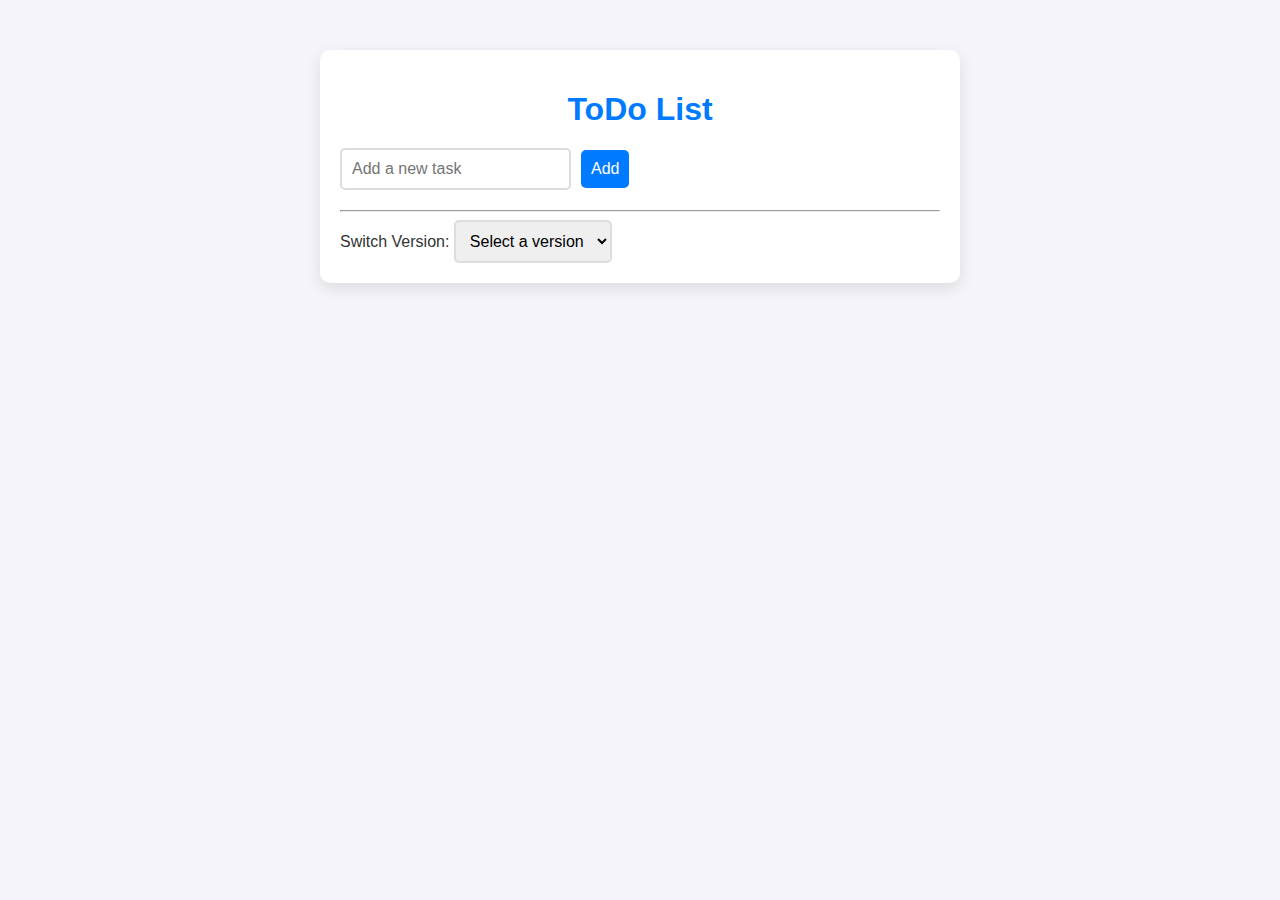
<file: index.html>
<!DOCTYPE html>
<html lang="en">
<head>
    <meta charset="UTF-8">
    <meta name="viewport" content="width=device-width, initial-scale=1.0">
    <title>ToDo App</title>
    <link rel="stylesheet" href="style.css">
</head>
<body>
    <div class="container">
        <h1>ToDo List</h1>
        <form id="todo-form">
            <input type="text" id="todo-input" placeholder="Add a new task" required>
            <button type="submit">Add</button>
        </form>
        <ul id="todo-list"></ul>
        <hr>
        <div>
            <label for="version-selector">Switch Version:</label>
            <select id="version-selector" onchange="switchVersion()">
                <option value="">Select a version</option>
                <option value="https://Marcel-2025.github.io/todo-web-app/">Main (Current)</option>
                <option value="https://Marcel-2025.github.io/todo-web-app/Version 1">Version 1</option>
                <option value="https://Marcel-2025.github.io/todo-web-app/Version 2">Version 2</option>
                <option value="https://Marcel-2025.github.io/todo-web-app/Version 3">Version 3</option>
                <option value="https://Marcel-2025.github.io/todo-web-app/Version 4">Version 4</option>
                <option value="https://Marcel-2025.github.io/todo-web-app/Version 5">Version 5</option>
            </select>
        </div>
    </div>
    <script>
        function switchVersion() {
            const selector = document.getElementById('version-selector');
            const url = selector.value;
            if (url) {
                window.location.href = url;
            }
        }
    </script>
</body>
</html>
</file>
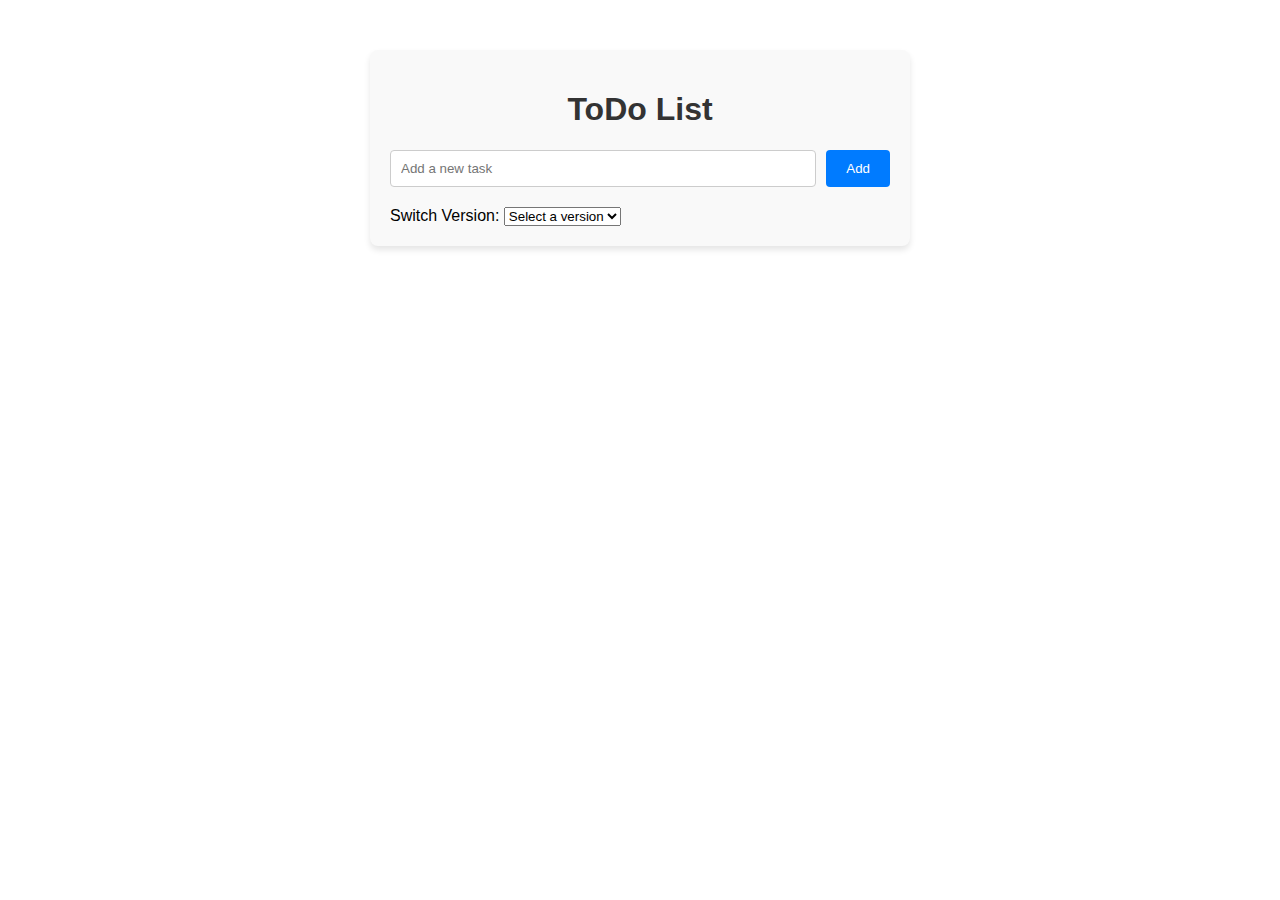
<file: Version 1/index.html>
<!DOCTYPE html>
<html lang="en">
<head>
    <meta charset="UTF-8">
    <meta name="viewport" content="width=device-width, initial-scale=1.0">
    <title>ToDo App</title>
    <link rel="stylesheet" href="style.css">
</head>
<body>
    <div class="container">
        <h1>ToDo List</h1>
        <form id="todo-form">
            <input type="text" id="todo-input" placeholder="Add a new task" required>
            <button type="submit">Add</button>
        </form>
        <ul id="todo-list"></ul>
            <script src="script.js"></script>
            <label for="version-selector">Switch Version:</label>
            <select id="version-selector" onchange="switchVersion()">
                <option value="">Select a version</option>
  <option value="https://Marcel-2025.github.io/todo-web-app/">Main (Current)</option>
  <option value="https://Marcel-2025.github.io/todo-web-app/Version 1/">Version 1</option>
  <option value="https://Marcel-2025.github.io/todo-web-app/Version 2/">Version 2</option>
  <option value="https://Marcel-2025.github.io/todo-web-app/Version 3/">Version 3</option>
  <option value="https://Marcel-2025.github.io/todo-web-app/Version 4/">Version 4</option>
  <option value="https://Marcel-2025.github.io/todo-web-app/Version 5/">Version 5</option>
            </select>
        </div>
    </div>
    <script>
        function switchVersion() {
            const selector = document.getElementById('version-selector');
            const url = selector.value;
            if (url) {
                window.location.href = url;
            }
        }
    </script>
    </div>

</body>
</html>
</file>
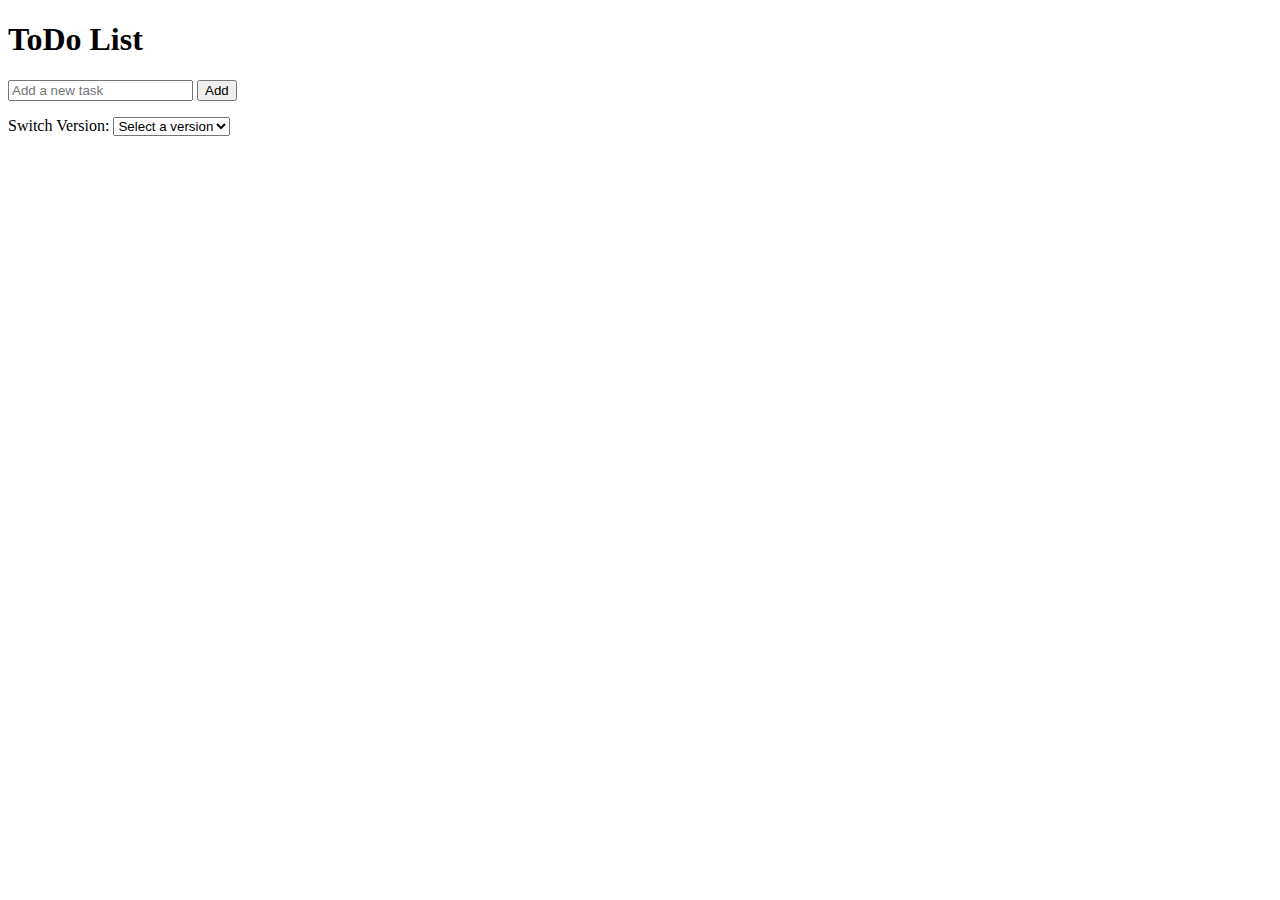
<file: Version 2/index.html>
<!DOCTYPE html>
<html lang="en">
<head>
    <meta charset="UTF-8">
    <meta name="viewport" content="width=device-width, initial-scale=1.0">
    <title>ToDo App</title>
    <link rel="stylesheet" href="style.css">
</head>
<body>
    <div class="container">
        <h1>ToDo List</h1>
        <form id="todo-form">
            <input type="text" id="todo-input" placeholder="Add a new task" required>
            <button type="submit">Add</button>
        </form>
        <ul id="todo-list"></ul>
               <script src="script.js"></script>
            <label for="version-selector">Switch Version:</label>
            <select id="version-selector" onchange="switchVersion()">
                <option value="">Select a version</option>
  <option value="https://Marcel-2025.github.io/todo-web-app/">Main (Current)</option>
  <option value="https://Marcel-2025.github.io/todo-web-app/Version 1/">Version 1</option>
  <option value="https://Marcel-2025.github.io/todo-web-app/Version 2/">Version 2</option>
  <option value="https://Marcel-2025.github.io/todo-web-app/Version 3/">Version 3</option>
  <option value="https://Marcel-2025.github.io/todo-web-app/Version 4/">Version 4</option>
  <option value="https://Marcel-2025.github.io/todo-web-app/Version 5/">Version 5</option>
            </select>
        </div>
    </div>
    <script>
        function switchVersion() {
            const selector = document.getElementById('version-selector');
            const url = selector.value;
            if (url) {
                window.location.href = url;
            }
        }
    </script>
    </div>
    <script src="script.js"></script>
</body>
</html>
</file>
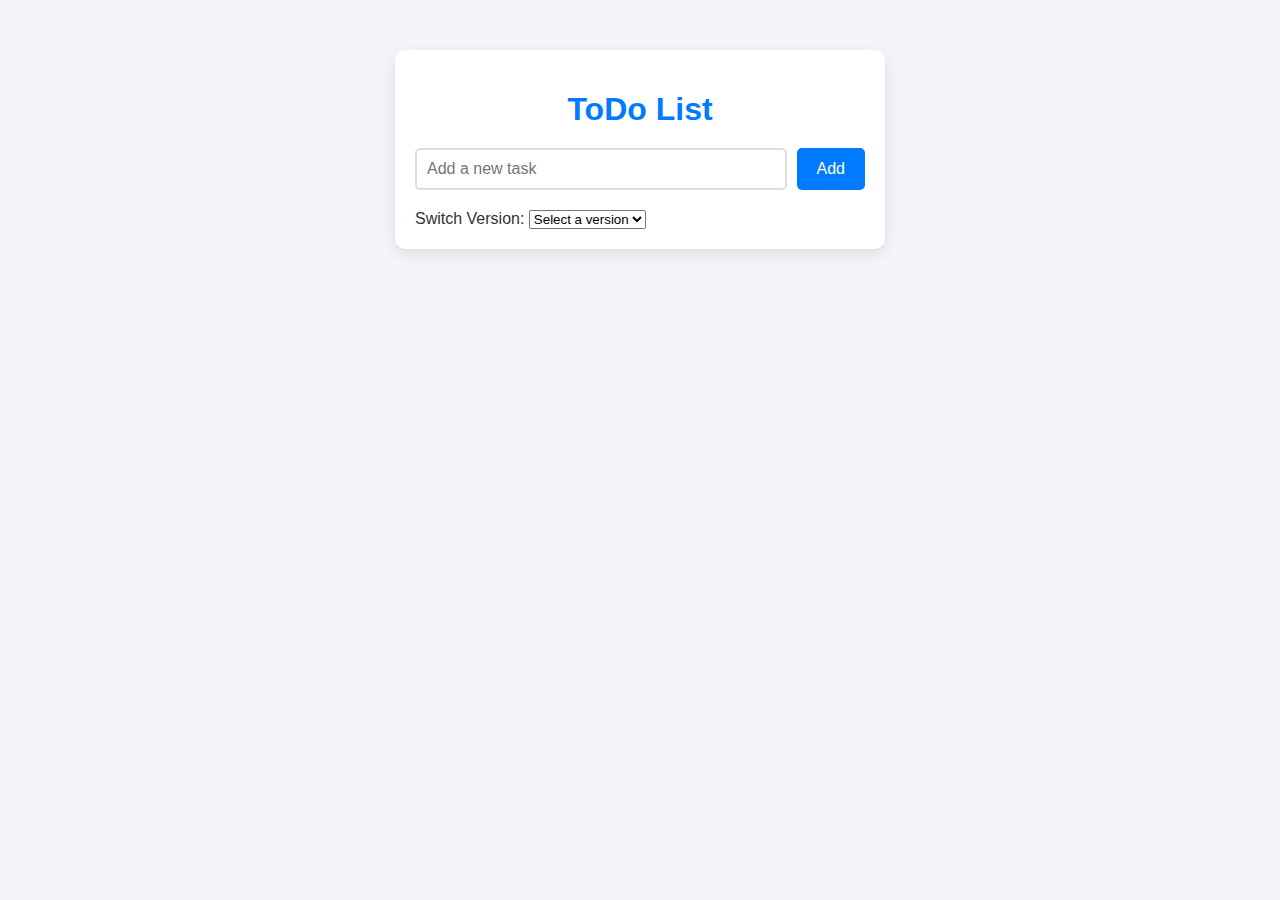
<file: Version 3/index.html>
<!DOCTYPE html>
<html lang="en">
<head>
    <meta charset="UTF-8">
    <meta name="viewport" content="width=device-width, initial-scale=1.0">
    <title>ToDo App</title>
    <link rel="stylesheet" href="style.css">
</head>
<body>
    <div class="container">
        <h1>ToDo List</h1>
        <form id="todo-form">
            <input type="text" id="todo-input" placeholder="Add a new task" required>
            <button type="submit">Add</button>
        </form>
        <ul id="todo-list"></ul>
               <script src="script.js"></script>
            <label for="version-selector">Switch Version:</label>
            <select id="version-selector" onchange="switchVersion()">
                <option value="">Select a version</option>
  <option value="https://Marcel-2025.github.io/todo-web-app/">Main (Current)</option>
  <option value="https://Marcel-2025.github.io/todo-web-app/Version 1/">Version 1</option>
  <option value="https://Marcel-2025.github.io/todo-web-app/Version 2/">Version 2</option>
  <option value="https://Marcel-2025.github.io/todo-web-app/Version 3/">Version 3</option>
  <option value="https://Marcel-2025.github.io/todo-web-app/Version 4/">Version 4</option>
  <option value="https://Marcel-2025.github.io/todo-web-app/Version 5/">Version 5</option>
            </select>
        </div>
    </div>
    <script>
        function switchVersion() {
            const selector = document.getElementById('version-selector');
            const url = selector.value;
            if (url) {
                window.location.href = url;
            }
        }
    </script>
    </div>
    <script src="script.js"></script>
    <div>
</div>
</body>
</html>
</file>
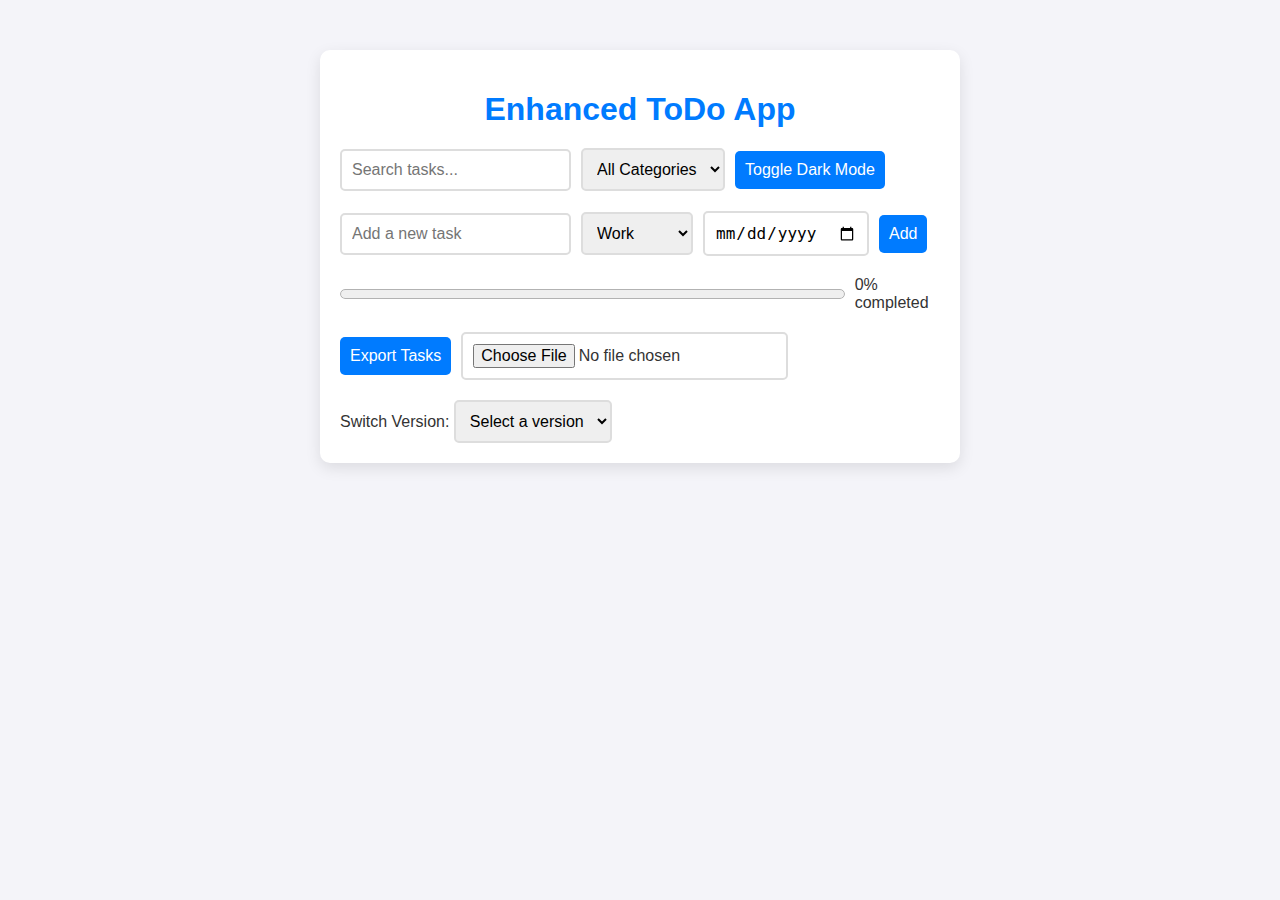
<file: Version 4/index.html>
<!DOCTYPE html>
<html lang="en">
<head>
    <meta charset="UTF-8">
    <meta name="viewport" content="width=device-width, initial-scale=1.0">
    <title>Enhanced ToDo App</title>
    <link rel="stylesheet" href="style.css">
</head>
<body>
    <div class="container">
        <h1>Enhanced ToDo App</h1>
        
        <!-- Filter Section -->
        <div id="filter-section">
            <input type="text" id="search-input" placeholder="Search tasks...">
            <select id="filter-category">
                <option value="all">All Categories</option>
                <option value="work">Work</option>
                <option value="personal">Personal</option>
                <option value="shopping">Shopping</option>
            </select>
            <button id="toggle-dark-mode">Toggle Dark Mode</button>
        </div>

        <!-- Task Form -->
        <form id="todo-form">
            <input type="text" id="todo-input" placeholder="Add a new task" required>
            <select id="category-input">
                <option value="work">Work</option>
                <option value="personal">Personal</option>
                <option value="shopping">Shopping</option>
            </select>
            <input type="date" id="due-date-input">
            <button type="submit">Add</button>
        </form>

        <!-- Progress Section -->
        <div id="progress-section">
            <progress id="progress-bar" value="0" max="100"></progress>
            <span id="progress-text">0% completed</span>
        </div>

        <!-- Task List -->
        <ul id="todo-list"></ul>

        <!-- Export/Import Section -->
        <div id="export-import-section">
            <button id="export-tasks">Export Tasks</button>
            <input type="file" id="import-tasks" accept=".json">
        </div>
               <script src="script.js"></script>
            <label for="version-selector">Switch Version:</label>
            <select id="version-selector" onchange="switchVersion()">
                <option value="">Select a version</option>
  <option value="https://Marcel-2025.github.io/todo-web-app/">Main (Current)</option>
  <option value="https://Marcel-2025.github.io/todo-web-app/Version 1/">Version 1</option>
  <option value="https://Marcel-2025.github.io/todo-web-app/Version 2/">Version 2</option>
  <option value="https://Marcel-2025.github.io/todo-web-app/Version 3/">Version 3</option>
  <option value="https://Marcel-2025.github.io/todo-web-app/Version 4/">Version 4</option>
  <option value="https://Marcel-2025.github.io/todo-web-app/Version 5/">Version 5</option>
            </select>
        </div>
    </div>
    <script>
        function switchVersion() {
            const selector = document.getElementById('version-selector');
            const url = selector.value;
            if (url) {
                window.location.href = url;
            }
        }
    </script>
    </div>
    <script src="script.js"></script>
    <div>
</div>
</body>
</html>
</file>
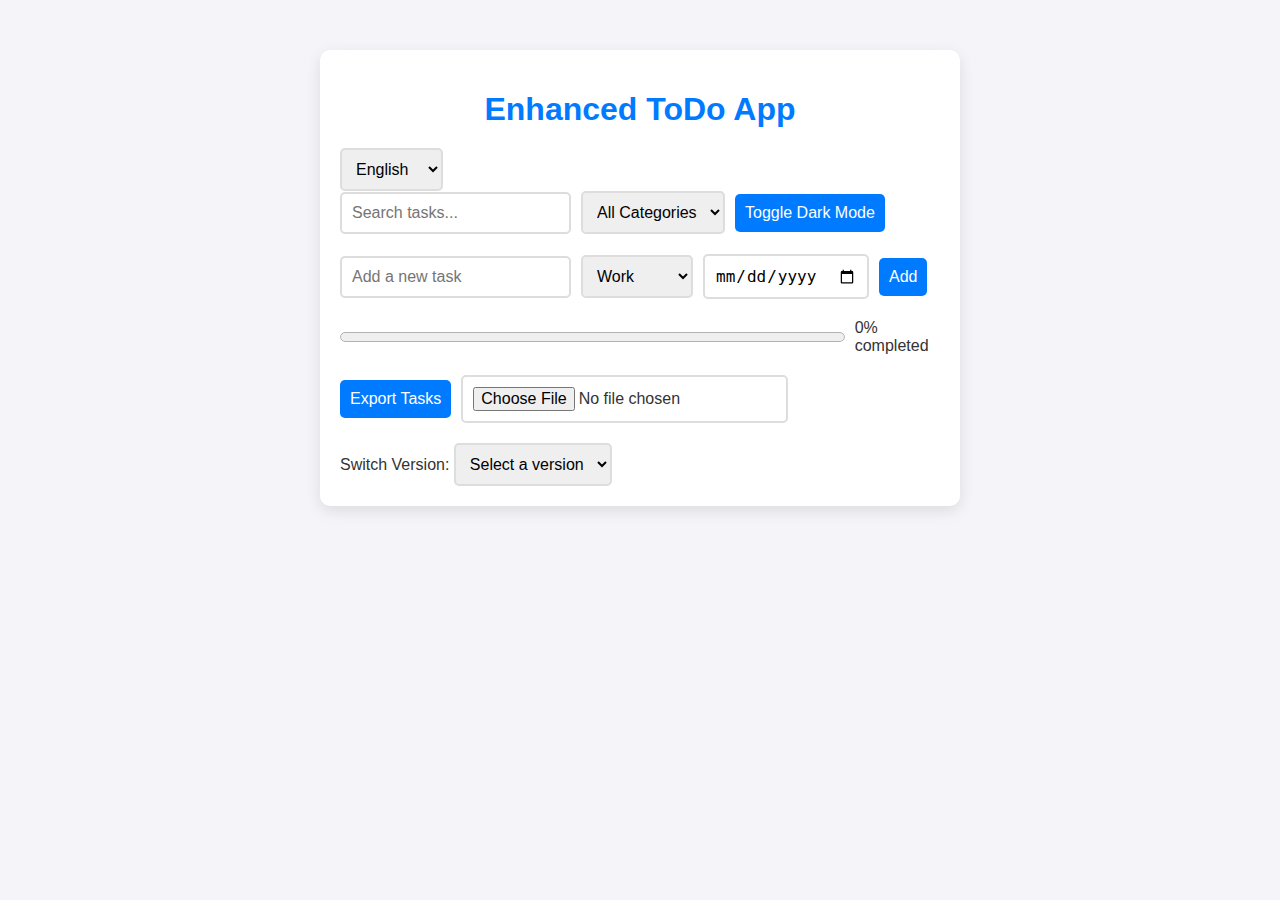
<file: Version 5/index.html>
<!DOCTYPE html>
<html lang="en">
<head>
    <meta charset="UTF-8">
    <meta name="viewport" content="width=device-width, initial-scale=1.0">
    <title>Enhanced ToDo App</title>
    <link rel="stylesheet" href="style.css">
</head>
<body>
    <div class="container">
        <div id="header">
            <h1 id="app-title">Enhanced ToDo App</h1>
            <select id="language-select">
                <option value="en">English</option>
                <option value="de">Deutsch</option>
            </select>
        </div>

        <!-- Filter Section -->
        <div id="filter-section">
            <input type="text" id="search-input" placeholder="Search tasks...">
            <select id="filter-category">
                <option value="all">All Categories</option>
                <option value="work">Work</option>
                <option value="personal">Personal</option>
                <option value="shopping">Shopping</option>
            </select>
            <button id="toggle-dark-mode">Toggle Dark Mode</button>
        </div>

        <!-- Task Form -->
        <form id="todo-form">
            <input type="text" id="todo-input" placeholder="Add a new task" required>
            <select id="category-input">
                <option value="work">Work</option>
                <option value="personal">Personal</option>
                <option value="shopping">Shopping</option>
            </select>
            <input type="date" id="due-date-input">
            <button type="submit">Add</button>
        </form>

        <!-- Progress Section -->
        <div id="progress-section">
            <progress id="progress-bar" value="0" max="100"></progress>
            <span id="progress-text">0% completed</span>
        </div>

        <!-- Task List -->
        <ul id="todo-list"></ul>

        <!-- Export/Import Section -->
        <div id="export-import-section">
            <button id="export-tasks">Export Tasks</button>
            <input type="file" id="import-tasks" accept=".json">
        </div>
               <script src="script.js"></script>
            <label for="version-selector">Switch Version:</label>
            <select id="version-selector" onchange="switchVersion()">
                <option value="">Select a version</option>
  <option value="https://Marcel-2025.github.io/todo-web-app/">Main (Current)</option>
  <option value="https://Marcel-2025.github.io/todo-web-app/Version 1/">Version 1</option>
  <option value="https://Marcel-2025.github.io/todo-web-app/Version 2/">Version 2</option>
  <option value="https://Marcel-2025.github.io/todo-web-app/Version 3/">Version 3</option>
  <option value="https://Marcel-2025.github.io/todo-web-app/Version 4/">Version 4</option>
  <option value="https://Marcel-2025.github.io/todo-web-app/Version 5/">Version 5</option>
            </select>
        </div>
    </div>
    <script>
        function switchVersion() {
            const selector = document.getElementById('version-selector');
            const url = selector.value;
            if (url) {
                window.location.href = url;
            }
        }
    </script>
    </div>
    <script src="script.js"></script>
    <div>
</div>
</body>
</html>
</file>
<file: style.css>
/* General Styles */
body {
    font-family: 'Roboto', Arial, sans-serif;
    margin: 0;
    padding: 0;
    box-sizing: border-box;
    background-color: var(--bg-color, #f4f4f9);
    color: var(--text-color, #333);
    transition: background-color 0.3s, color 0.3s;
}

.container {
    max-width: 600px;
    margin: 50px auto;
    padding: 20px;
    background-color: var(--container-bg, #ffffff);
    border-radius: 10px;
    box-shadow: 0 5px 15px rgba(0, 0, 0, 0.1);
}

h1 {
    text-align: center;
    color: var(--primary-color, #007BFF);
    font-size: 2rem;
    margin-bottom: 20px;
}

form, #filter-section, #progress-section, #export-import-section {
    margin-bottom: 20px;
    display: flex;
    gap: 10px;
    align-items: center;
}

input, select, button {
    padding: 10px;
    border: 2px solid #ddd;
    border-radius: 5px;
    font-size: 1rem;
    outline: none;
    transition: border-color 0.3s;
}

input:focus, select:focus {
    border-color: var(--primary-color, #007BFF);
}

button {
    background-color: var(--primary-color, #007BFF);
    color: white;
    border: none;
    cursor: pointer;
    font-size: 1rem;
    transition: background-color 0.3s;
}

button:hover {
    background-color: var(--primary-hover, #0056b3);
}

ul {
    list-style: none;
    padding: 0;
    margin: 0;
}

li {
    display: flex;
    justify-content: space-between;
    align-items: center;
    padding: 10px 15px;
    border: 1px solid #ddd;
    border-radius: 5px;
    margin-bottom: 10px;
    background-color: #f9f9f9;
    transition: background-color 0.3s;
}

li:hover {
    background-color: #f1f1f1;
}

.completed span {
    text-decoration: line-through;
    color: gray;
}

progress {
    width: 100%;
    height: 20px;
}

.dark-mode {
    --bg-color: #121212;
    --text-color: #f4f4f9;
    --container-bg: #1e1e1e;
    --primary-color: #bb86fc;
    --primary-hover: #3700b3;
}
</file>
<file: Version 1/style.css>
body {
    font-family: Arial, sans-serif;
    margin: 0;
    padding: 0;
    box-sizing: border-box;
}

.container {
    max-width: 500px;
    margin: 50px auto;
    padding: 20px;
    background-color: #f9f9f9;
    border-radius: 8px;
    box-shadow: 0 4px 6px rgba(0, 0, 0, 0.1);
}

h1 {
    text-align: center;
    color: #333;
}

form {
    display: flex;
    gap: 10px;
    margin-bottom: 20px;
}

input {
    flex: 1;
    padding: 10px;
    border: 1px solid #ccc;
    border-radius: 4px;
}

button {
    padding: 10px 20px;
    border: none;
    background-color: #007BFF;
    color: white;
    border-radius: 4px;
    cursor: pointer;
}

button:hover {
    background-color: #0056b3;
}

ul {
    list-style: none;
    padding: 0;
}

li {
    display: flex;
    justify-content: space-between;
    padding: 10px;
    border: 1px solid #ccc;
    border-radius: 4px;
    margin-bottom: 10px;
    background-color: #fff;
}

li button {
    background-color: #FF4D4D;
    color: white;
    border: none;
    padding: 5px 10px;
    border-radius: 4px;
    cursor: pointer;
}

li button:hover {
    background-color: #cc0000;
}
</file>
<file: Version 2/style.css>
.completed span {
    text-decoration: line-through;
    color: gray;
}
</file>
<file: Version 3/style.css>
body {
    font-family: 'Roboto', Arial, sans-serif;
    margin: 0;
    padding: 0;
    box-sizing: border-box;
    background-color: #f4f4f9;
    color: #333;
}

.container {
    max-width: 450px;
    margin: 50px auto;
    padding: 20px;
    background-color: #ffffff;
    border-radius: 10px;
    box-shadow: 0 5px 15px rgba(0, 0, 0, 0.1);
}

h1 {
    text-align: center;
    color: #007BFF;
    font-size: 2rem;
    margin-bottom: 20px;
}

form {
    display: flex;
    gap: 10px;
    margin-bottom: 20px;
}

input {
    flex: 1;
    padding: 10px;
    border: 2px solid #ddd;
    border-radius: 5px;
    font-size: 1rem;
    outline: none;
    transition: border-color 0.3s;
}

input:focus {
    border-color: #007BFF;
}

button {
    padding: 10px 20px;
    border: none;
    background-color: #007BFF;
    color: white;
    border-radius: 5px;
    cursor: pointer;
    font-size: 1rem;
    transition: background-color 0.3s;
}

button:hover {
    background-color: #0056b3;
}

ul {
    list-style: none;
    padding: 0;
    margin: 0;
}

li {
    display: flex;
    justify-content: space-between;
    align-items: center;
    padding: 10px 15px;
    border: 1px solid #ddd;
    border-radius: 5px;
    margin-bottom: 10px;
    background-color: #f9f9f9;
    transition: background-color 0.3s;
}

li:hover {
    background-color: #f1f1f1;
}

.completed span {
    text-decoration: line-through;
    color: #888;
}

li button {
    background-color: #FF4D4D;
    color: white;
    border: none;
    padding: 5px 10px;
    border-radius: 5px;
    cursor: pointer;
    font-size: 0.9rem;
    transition: background-color 0.3s;
}

li button:hover {
    background-color: #cc0000;
}
</file>
<file: Version 4/style.css>
/* General Styles */
body {
    font-family: 'Roboto', Arial, sans-serif;
    margin: 0;
    padding: 0;
    box-sizing: border-box;
    background-color: var(--bg-color, #f4f4f9);
    color: var(--text-color, #333);
    transition: background-color 0.3s, color 0.3s;
}

.container {
    max-width: 600px;
    margin: 50px auto;
    padding: 20px;
    background-color: var(--container-bg, #ffffff);
    border-radius: 10px;
    box-shadow: 0 5px 15px rgba(0, 0, 0, 0.1);
}

h1 {
    text-align: center;
    color: var(--primary-color, #007BFF);
    font-size: 2rem;
    margin-bottom: 20px;
}

form, #filter-section, #progress-section, #export-import-section {
    margin-bottom: 20px;
    display: flex;
    gap: 10px;
    align-items: center;
}

input, select, button {
    padding: 10px;
    border: 2px solid #ddd;
    border-radius: 5px;
    font-size: 1rem;
    outline: none;
    transition: border-color 0.3s;
}

input:focus, select:focus {
    border-color: var(--primary-color, #007BFF);
}

button {
    background-color: var(--primary-color, #007BFF);
    color: white;
    border: none;
    cursor: pointer;
    font-size: 1rem;
    transition: background-color 0.3s;
}

button:hover {
    background-color: var(--primary-hover, #0056b3);
}

ul {
    list-style: none;
    padding: 0;
    margin: 0;
}

li {
    display: flex;
    justify-content: space-between;
    align-items: center;
    padding: 10px 15px;
    border: 1px solid #ddd;
    border-radius: 5px;
    margin-bottom: 10px;
    background-color: #f9f9f9;
    transition: background-color 0.3s;
}

li:hover {
    background-color: #f1f1f1;
}

.completed span {
    text-decoration: line-through;
    color: gray;
}

progress {
    width: 100%;
    height: 20px;
}

.dark-mode {
    --bg-color: #121212;
    --text-color: #f4f4f9;
    --container-bg: #1e1e1e;
    --primary-color: #bb86fc;
    --primary-hover: #3700b3;
}
</file>
<file: Version 5/style.css>
/* General Styles */
body {
    font-family: 'Roboto', Arial, sans-serif;
    margin: 0;
    padding: 0;
    box-sizing: border-box;
    background-color: var(--bg-color, #f4f4f9);
    color: var(--text-color, #333);
    transition: background-color 0.3s, color 0.3s;
}

.container {
    max-width: 600px;
    margin: 50px auto;
    padding: 20px;
    background-color: var(--container-bg, #ffffff);
    border-radius: 10px;
    box-shadow: 0 5px 15px rgba(0, 0, 0, 0.1);
}

h1 {
    text-align: center;
    color: var(--primary-color, #007BFF);
    font-size: 2rem;
    margin-bottom: 20px;
}

form, #filter-section, #progress-section, #export-import-section {
    margin-bottom: 20px;
    display: flex;
    gap: 10px;
    align-items: center;
}

input, select, button {
    padding: 10px;
    border: 2px solid #ddd;
    border-radius: 5px;
    font-size: 1rem;
    outline: none;
    transition: border-color 0.3s;
}

input:focus, select:focus {
    border-color: var(--primary-color, #007BFF);
}

button {
    background-color: var(--primary-color, #007BFF);
    color: white;
    border: none;
    cursor: pointer;
    font-size: 1rem;
    transition: background-color 0.3s;
}

button:hover {
    background-color: var(--primary-hover, #0056b3);
}

ul {
    list-style: none;
    padding: 0;
    margin: 0;
}

li {
    display: flex;
    justify-content: space-between;
    align-items: center;
    padding: 10px 15px;
    border: 1px solid #ddd;
    border-radius: 5px;
    margin-bottom: 10px;
    background-color: #f9f9f9;
    transition: background-color 0.3s;
}

li:hover {
    background-color: #f1f1f1;
}

.completed span {
    text-decoration: line-through;
    color: gray;
}

progress {
    width: 100%;
    height: 20px;
}

.dark-mode {
    --bg-color: #121212;
    --text-color: #f4f4f9;
    --container-bg: #1e1e1e;
    --primary-color: #bb86fc;
    --primary-hover: #3700b3;
}
</file>
